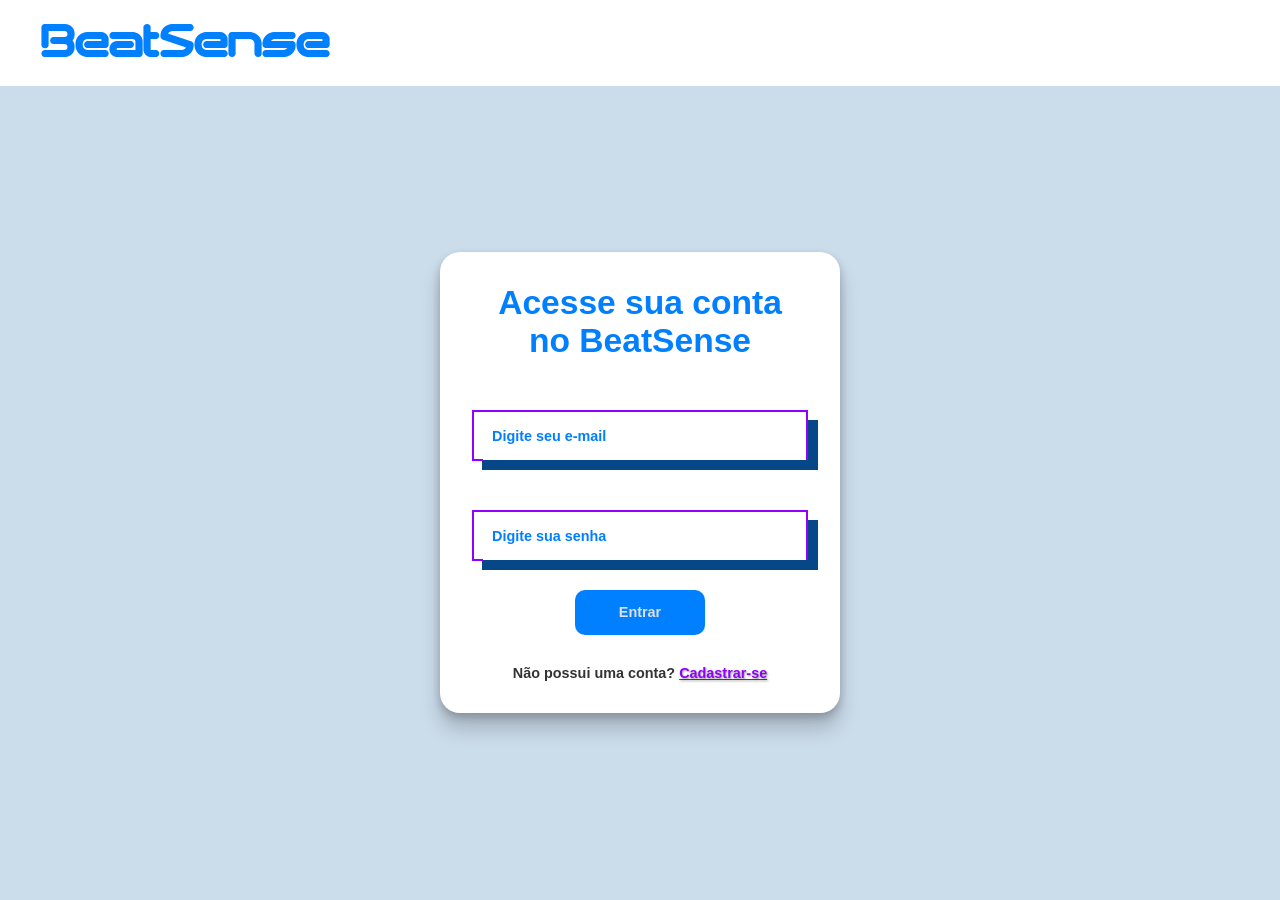
<file: src/index.html>
<!DOCTYPE html>
<html lang="pt-br">
<head>
    <meta charset="UTF-8">
    <meta name="viewport" content="width=device-width, initial-scale=1.0">
    <meta name="author" content="Breno Neves Nascimento">
    <!--Completar dps-->
    <meta name="description" content="">
    <meta name="keywords" content="">
    <link rel="stylesheet" href="/src/styles/index.css">
    <title>Fazer login no BeatSense</title>
</head>
<body>
    <div class="container">
        <a class="titulo" href="/src/paginicial.php"><h1>BeatSense</h1></a>
    </div>
    <div class="caixa-login">
        <div class="login">
            <div class="h2">
                <h2>Acesse sua conta</h2>
                <h2> no BeatSense</h2>
            </div>

            <form action="/src/servers/login.php" method="get">

                <div class="space">
                    <div class="wrapper">
                        <input type="email" class="input" id="email" name="e-mail" required>
                        <label class="label" for="email">Digite seu e-mail</label>
                        <span class="top-line"></span>
                        <span class="bottom-line"></span>
                    </div>
                </div>

                <div class="space">
                    <div class="wrapper">
                        <input type="password" class="input" id="idpassword" name="password" required>
                        <label class="label" for="idpassword">Digite sua senha</label>
                        <span class="top-line"></span>
                        <span class="bottom-line"></span>   
                    </div>
                </div>

                <button class="enviar" type="submit">Entrar</button>

                <p>Não possui uma conta? <a class="link" href="cadastro.html">Cadastrar-se</a></p>     

            </form>                               
        </div> 
    </div> 
</body>
</html>
</file>
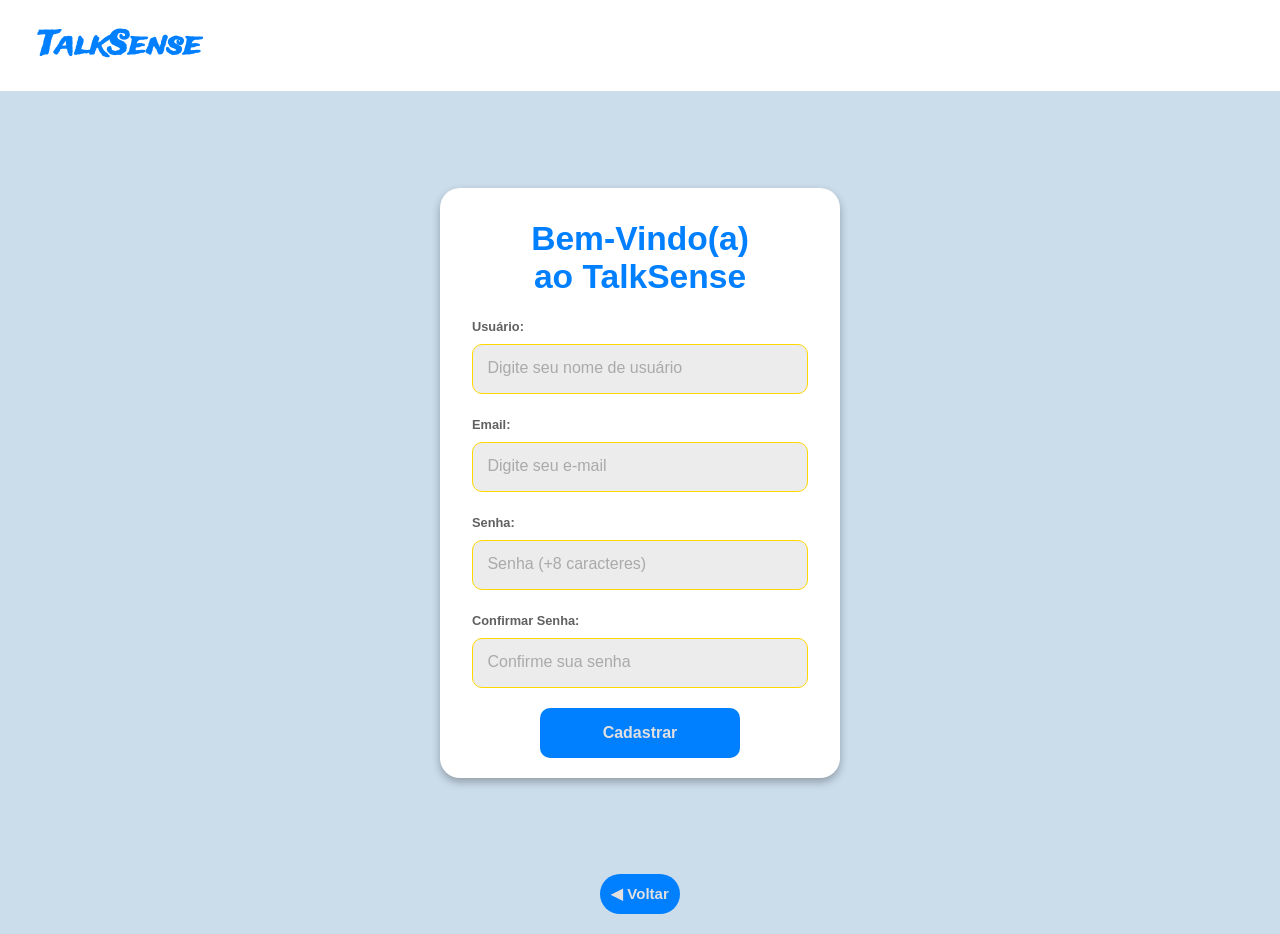
<file: cadastro.html>
<!DOCTYPE html>
<html lang="pt-br">
<head>
    <meta charset="UTF-8">
    <meta name="viewport" content="width=device-width, initial-scale=1.0">
    <meta name="author" content="Breno Neves Nascimento">
    <meta name="description" content="Cadastrar seu e-mail no site">
    <meta name="keywords" content="cadastro, entrar, iniciar sessão">
    <link rel="stylesheet" href="css/cadastro.css">
    <title>Cadastrar-se no TalkSense</title>
</head>
<body>
    <div class="container">
        <a class="titulo" href="main.html"><h1>TalkSense</h1></a>
    </div>
        <div class="caixa-cadastro">
            <div class="cadastro">
                <form action="">
                    <div class="mensagem">    
                        <h2>Bem-Vindo(a)</h2>
                        <h2>ao TalkSense</h2>
                    </div>
                    <div class="input-group">
                        <label for="nome-usuario">Usuário:</label>
                        <input type="text" placeholder=" Digite seu nome de usuário" id="nome-usuario" required>
                    </div>

                    <div class="input-group">
                        <label for="email">Email:</label>
                        <input type="email" id="email" placeholder=" Digite seu e-mail" required>
                    </div>

                    <div class="input-group">  
                        <label for="senha">Senha:</label>
                        <input type="password" placeholder=" Senha (+8 caracteres)" id="senha" required>
                    </div>

                    <div class="input-group">
                        <label for="confirmar-senha">Confirmar Senha:</label>
                        <input type="password" placeholder=" Confirme sua senha" id="confirmar-senha" required>
                    </div>     

                    <button type="submit" class="botao-cadastro">Cadastrar</button>
                        
                </form>
            </div>
        </div>
        <button class="botao-voltar"><a href="login.html">◀ Voltar</a></button>
</body>
</html>
</file>
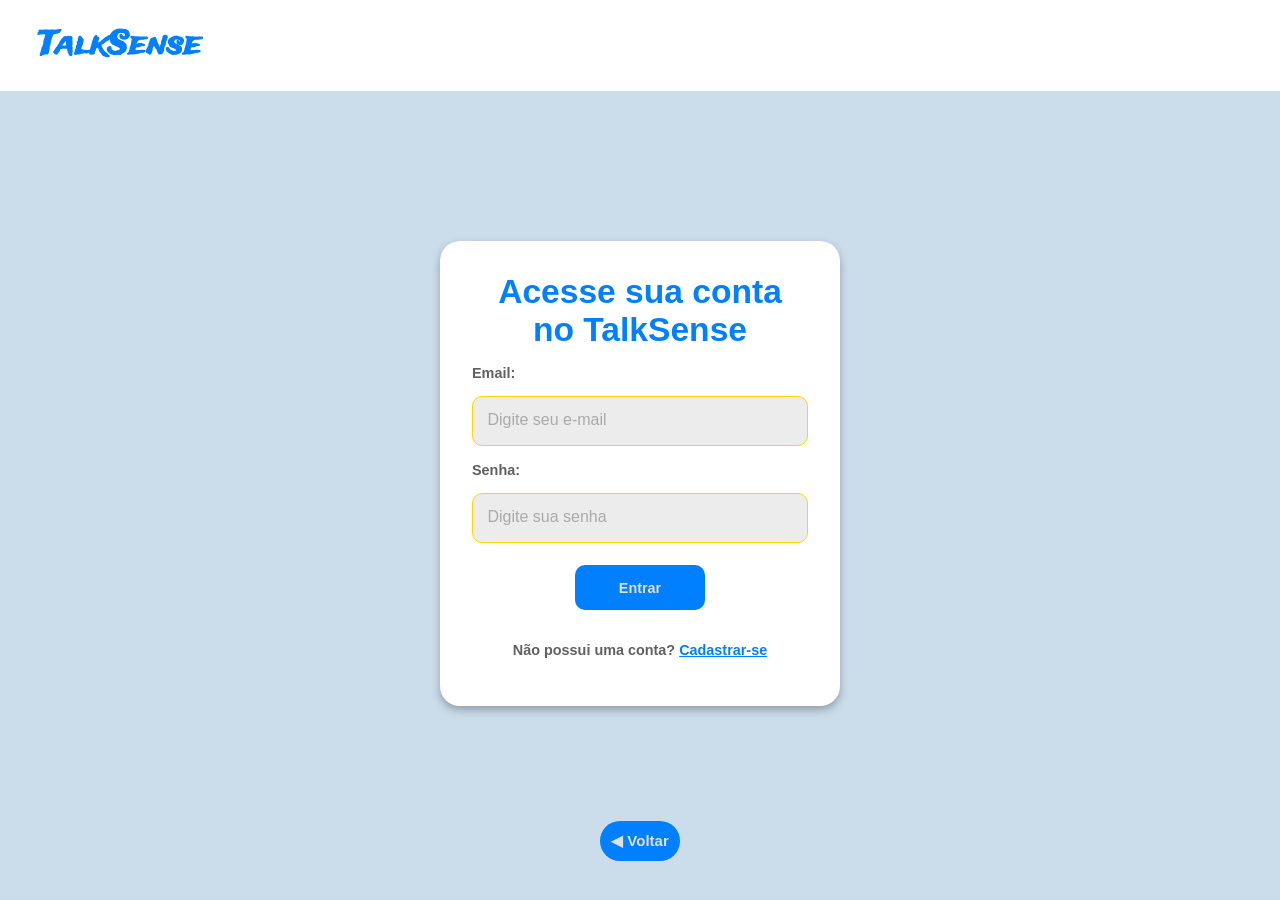
<file: login.html>
<!DOCTYPE html>
<html lang="pt-br">
<head>
    <meta charset="UTF-8">
    <meta name="viewport" content="width=device-width, initial-scale=1.0">
    <meta name="author" content="Breno Neves Nascimento">
    <!--Completar dps-->
    <meta name="description" content="">
    <meta name="keywords" content="">
    <link rel="stylesheet" href="css/Loginstyle.css">
    <title>Fazer login no TalkSense</title>
</head>
<body>
    <div class="container">
        <a class="titulo" href="main.html"><h1>TalkSense</h1></a>
    </div>
        <div class="caixa-login">
            <div class="login">
                <h2>Acesse sua conta</h2>
                <h2> no TalkSense</h2>
                <br>
                <form action="">
                    <label for="email">Email:</label>
                    <input type="email" id="email" placeholder=" Digite seu e-mail" required>
                    <br><br>
                    <label for="senha">Senha:</label>
                    <input type="password" id="senha" placeholder=" Digite sua senha" required>
                    <br><br>
                    <input class="enviar" type="submit" value="Entrar">
                    <br><br>
                    <p>Não possui uma conta? <a class="link" href="cadastro.html">Cadastrar-se</a></p>     
                    <br>   
                </form>                               
            </div> 
        </div> 
       <button class="botao-voltar"><a href="main.html">◀ Voltar</a></button>
</body>
</html>
</file>
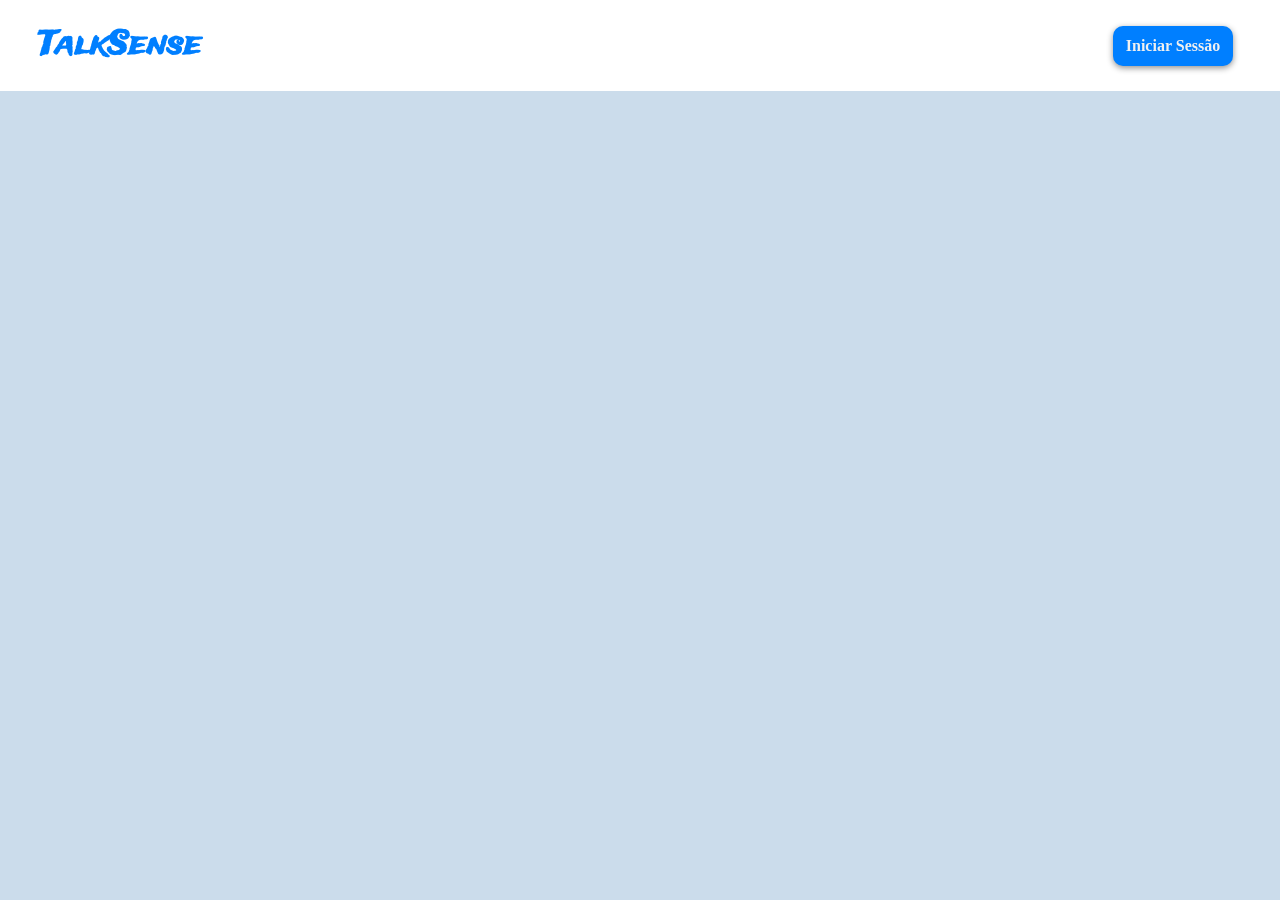
<file: main.html>
<!DOCTYPE html>
<html lang="pt-br">
<head>
    <meta charset="UTF-8">
    <meta name="viewport" content="width=device-width, initial-scale=1.0">
    <meta name="author" content="Breno Neves Nascimento">
    <!--Completar dps-->
    <meta name="description" content="">
    <meta name="keywords" content="">
    <link rel="stylesheet" href="css/mainstyle.css">
    <title>TalkSense</title>
</head>
<body>
    <div class="container">
        <h1>TalkSense</h1> 
        <div class="login-container">
            <a class="login" href="login.html">Iniciar Sessão</a>
        </div>
    </div>
</body> 
</html>
</file>
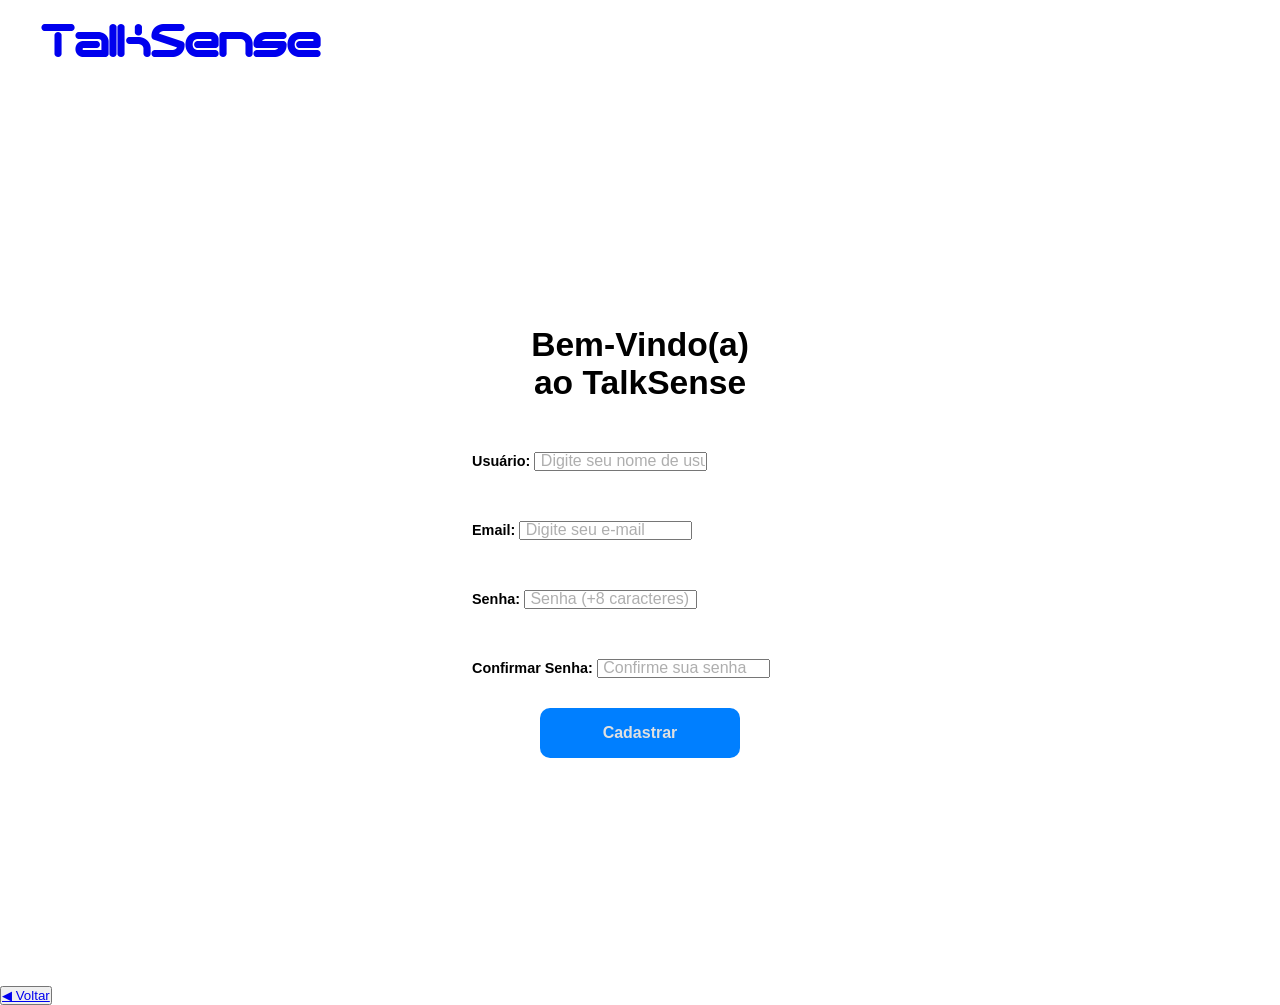
<file: assets/cadastro.html>
<!DOCTYPE html>
<html lang="pt-br">
<head>
    <meta charset="UTF-8">
    <meta name="viewport" content="width=device-width, initial-scale=1.0">
    <meta name="author" content="Breno Neves Nascimento">
    <meta name="description" content="Cadastrar seu e-mail no site">
    <meta name="keywords" content="cadastro, entrar, iniciar sessão">
    <link rel="stylesheet" href="/styles/cadastro.css">
    <title>Cadastrar-se no TalkSense</title>
</head>
<body>
    <div class="container">
        <a class="titulo" href="main.html"><h1>TalkSense</h1></a>
    </div>
        <div class="caixa-cadastro">
            <div class="cadastro">
                <form action="">
                    <div class="mensagem">    
                        <h2>Bem-Vindo(a)</h2>
                        <h2>ao TalkSense</h2>
                    </div>
                    <div class="input-group">
                        <label for="nome-usuario">Usuário:</label>
                        <input type="text" placeholder=" Digite seu nome de usuário" id="nome-usuario" required>
                    </div>

                    <div class="input-group">
                        <label for="email">Email:</label>
                        <input type="email" id="email" placeholder=" Digite seu e-mail" required>
                    </div>

                    <div class="input-group">  
                        <label for="senha">Senha:</label>
                        <input type="password" placeholder=" Senha (+8 caracteres)" id="senha" required>
                    </div>

                    <div class="input-group">
                        <label for="confirmar-senha">Confirmar Senha:</label>
                        <input type="password" placeholder=" Confirme sua senha" id="confirmar-senha" required>
                    </div>     

                    <button type="submit" class="botao-cadastro">Cadastrar</button>
                        
                </form>
            </div>
        </div>
        <button class="botao-voltar"><a href="login.html">◀ Voltar</a></button>
</body>
</html>
</file>
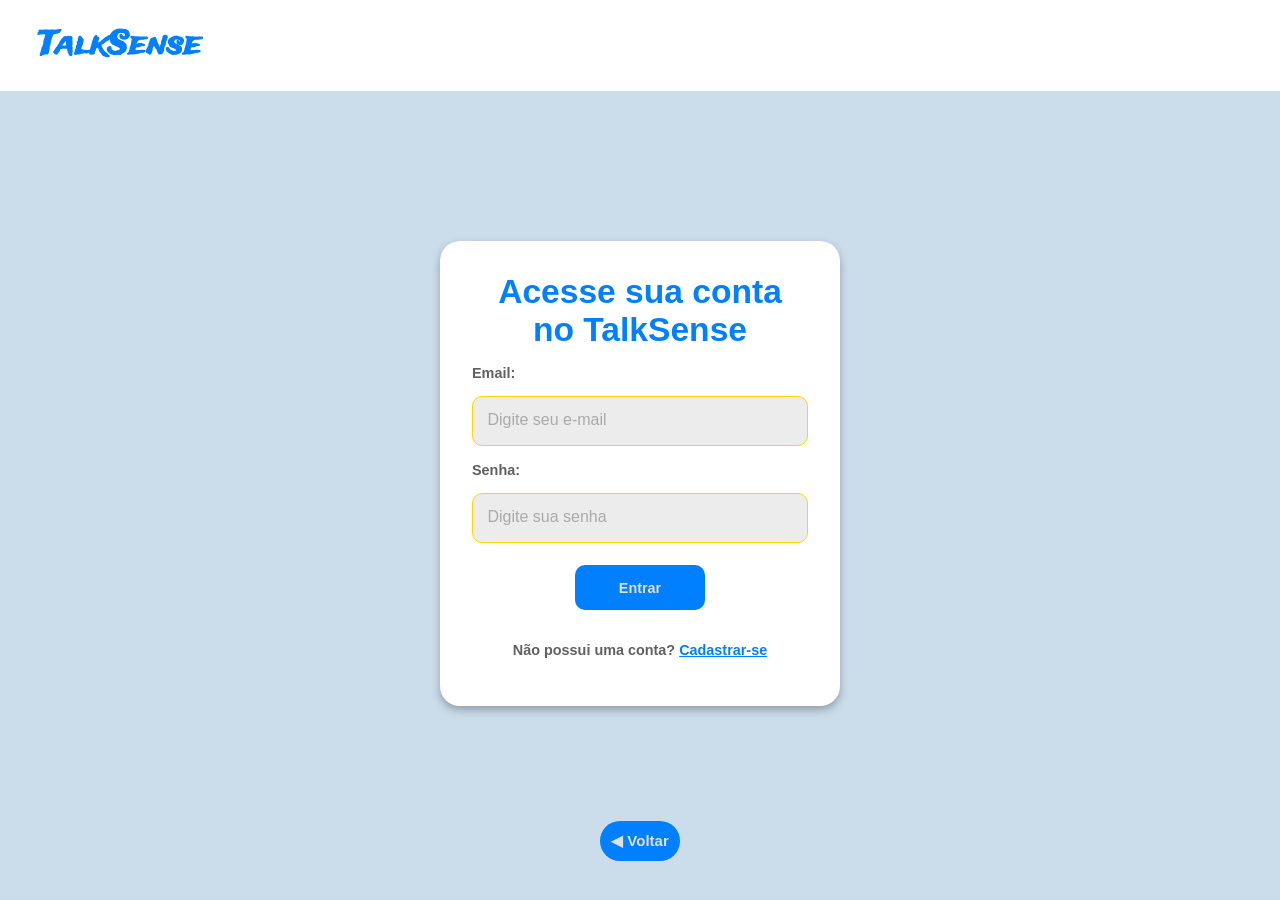
<file: assets/login.html>
<!DOCTYPE html>
<html lang="pt-br">
<head>
    <meta charset="UTF-8">
    <meta name="viewport" content="width=device-width, initial-scale=1.0">
    <meta name="author" content="Breno Neves Nascimento">
    <!--Completar dps-->
    <meta name="description" content="">
    <meta name="keywords" content="">
    <link rel="stylesheet" href="/styles/loginstyle.css">
    <title>Fazer login no TalkSense</title>
</head>
<body>
    <div class="container">
        <a class="titulo" href="main.html"><h1>TalkSense</h1></a>
    </div>
        <div class="caixa-login">
            <div class="login">
                <h2>Acesse sua conta</h2>
                <h2> no TalkSense</h2>
                <br>
                <form action="">
                    <label for="email">Email:</label>
                    <input type="email" id="email" placeholder=" Digite seu e-mail" required>
                    <br><br>
                    <label for="senha">Senha:</label>
                    <input type="password" id="senha" placeholder=" Digite sua senha" required>
                    <br><br>
                    <input class="enviar" type="submit" value="Entrar">
                    <br><br>
                    <p>Não possui uma conta? <a class="link" href="cadastro.html">Cadastrar-se</a></p>     
                    <br>   
                </form>                               
            </div> 
        </div> 
       <button class="botao-voltar"><a href="main.html">◀ Voltar</a></button>
</body>
</html>
</file>
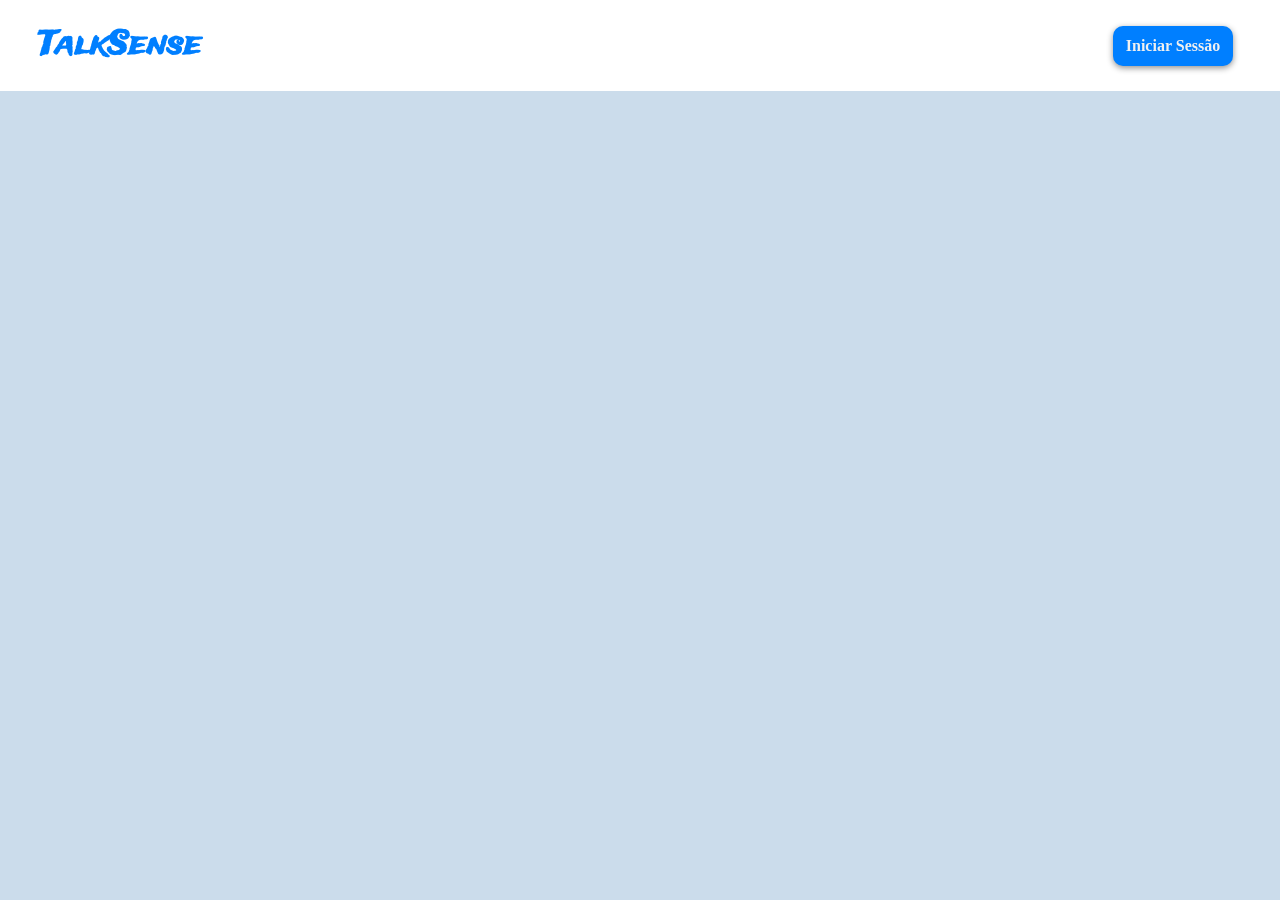
<file: assets/main.html>
<!DOCTYPE html>
<html lang="pt-br">
<head>
    <meta charset="UTF-8">
    <meta name="viewport" content="width=device-width, initial-scale=1.0">
    <meta name="author" content="Breno Neves Nascimento">
    <!--Completar dps-->
    <meta name="description" content="">
    <meta name="keywords" content="">
    <link rel="stylesheet" href="/styles/mainstyle.css">
    <title>TalkSense</title>
</head>
<body>
    <div class="container">
        <h1>TalkSense</h1> 
        <div class="login-container">
            <a class="login" href="login.html">Iniciar Sessão</a>
        </div>
    </div>
</body> 
</html>
</file>
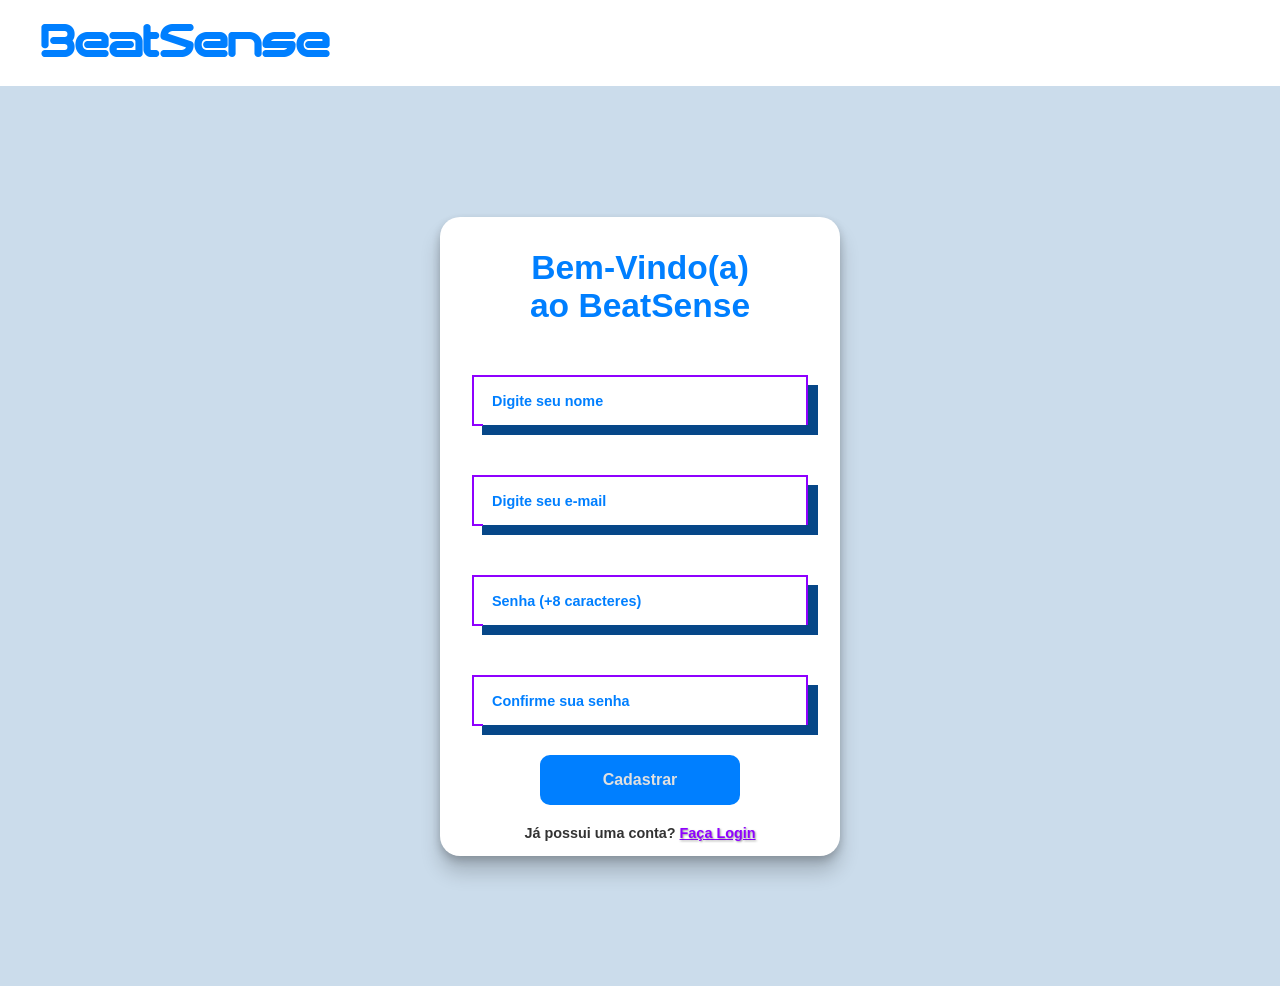
<file: src/cadastro.html>
<!DOCTYPE html>
<html lang="pt-br">
<head>
    <meta charset="UTF-8">
    <meta name="viewport" content="width=device-width, initial-scale=1.0">
    <meta name="author" content="Breno Neves Nascimento">
    <meta name="description" content="Cadastrar seu e-mail no site">
    <meta name="keywords" content="cadastro, entrar, iniciar sessão">
    <link rel="stylesheet" href="/src/styles/cadastro.css">
    <title>Cadastrar-se no BeatSense</title>
</head>
<body>
    <div class="container">
        <a class="titulo" href="/src/index.html"><h1>BeatSense</h1></a>
    </div>
        <div class="caixa-cadastro">
            <div class="cadastro">
                
                    <div class="mensagem">    
                        <h2>Bem-Vindo(a)</h2>
                        <h2>ao BeatSense</h2>
                    </div>
                    
                    <form action="/src/servers/cadastrar.php" method="post">

                    <div class="input-group">
                        <div class="wrapper">
                            <input type="text" class="input" id="text" name="nome" required>
                            <label class="label" for="text">Digite seu nome</label>
                            <span class="top-line"></span>
                            <span class="bottom-line"></span>
                        </div>
                    </div>

                    <div class="input-group">
                        <div class="wrapper">
                            <input type="email" class="input" id="email" name="e-mail" required>
                            <label class="label" for="email">Digite seu e-mail</label>
                            <span class="top-line"></span>
                            <span class="bottom-line"></span>
                        </div>
                    </div>

                    <div class="input-group">  
                        <div class="wrapper">
                            <input type="password" class="input" id="idpassword" name="password" required>
                            <label class="label" for="idpassword">Senha (+8 caracteres)</label>
                            <span class="topline"></span>
                            <span class="bottom-line"></span>
                        </div>
                    </div>

                    <div class="input-group">
                        <div class="wrapper">
                            <input type="password" class="input" id="confirmpassword" name="password" required>
                            <label class="label" for="confirmpassword">Confirme sua senha</label>
                            <span class="top--line"></span>
                            <span class="bottom-line"></span>
                        </div>
                    </div>     

                    <button type="submit" class="botao-cadastro">Cadastrar</button>
                        
                    <p>Já possui uma conta? <a class="link" href="/src/index.html">Faça Login</a></p>
                
                </form>
            </div>
        </div>
            
</body>
</html>
</file>
<file: src/styles/index.css>
@font-face {
    font-family: 'Quantum';
    src: url('../fonts/quantum/quantrnd.ttf') format('truetype');
    font-weight: normal;
    font-style: normal;
}

*{
    margin: 0;
    padding: 0;
    box-sizing: border-box;
}

h1{
    color: #007FFF;
    font-family:'Quantum', Times, serif;
    font-size: 42px;
    margin: 0;
    padding: 0;
    margin-left: 15px;
    font-weight: 500;
    transform: translateY(2px);
}

.titulo{
    text-decoration: none;
}

.container{
    background-color: #fff;
    display: flex;
    position: relative;
    align-items: center;
    padding: 22px;
    padding-left: 2%;
}

body{
    background-color: rgba(0, 87, 158, 0.205);
    font-family: Arial, Helvetica, sans-serif;
}

h2{
    text-align: center;
    color: #007FFF;
    font-size: 2.1rem;
}

.h2 {
    margin-bottom: 40px;
}

.caixa-login{
    display: flex;
    justify-content: center;
    align-items: center;
    flex-direction: column;
    min-height: 88vh;
    position: relative;
}

.login{
    color: rgba(80, 80, 80, 0.911);
    border-radius: 20px;
    background-color: #fff;
    padding: 2rem;
    width: 100%;
    max-width: 400px;
    font-size: 0.9rem;
    font-weight: bold;
    box-shadow: 0 4px 8px rgba(0, 0, 0, 0.2), 0 16px 20px rgba(0, 0, 0, 0.19);
}

.space {
    margin-top: 50px;
}

.enviar{
    display: flex;
    justify-content: center;
    align-items: center;
    text-align: center;
    margin-left: 103px;
    width: 130px;
    height: 45px;
    background-color: #007FFF;
    border: none;
    color:  #E0E0E0;
    font-size: 0.9rem;
    font-weight: bold;
    transition: 0.2s;
    cursor: pointer;
    border-radius: 10px;
    margin-top: 30px;
    margin-bottom: 30px;
}

.enviar:hover{
    background-color: #0059b3;
    margin-left: 99px;
    box-shadow: 5px 3px 4px rgba(0, 0, 0, 0.418);
}

p{
    margin-top: 20px;
    text-align: center;
    color: #333;
}

.link{
    color:#8F00FF;
    text-shadow: 1px 1px 2px rgba(0, 0, 0, 0.4);
}

.link:hover{
    color:  #490081;
}

.botao-voltar a{
    text-decoration: none;
    color: #E0E0E0;
}

.botao-voltar{
    display: flex;
    justify-content: center;
    align-items: center;
    position: relative;
    margin: auto;
    top: -35px;
    right: -8px;
    border: none;
    font-weight: bold;
    font-size: 15px;
    background-color: #007FFF;
    border-radius: 20px;
    max-width: 80px;
    width: 100%;
    height: 40px;
    cursor: pointer;
    transition: 0.2s;

}

.botao-voltar:hover{
    background-color: #0059b3;
    right: -4px;
    box-shadow: 5px 3px 3px rgba(0, 0, 0, 0.418);
}

/* Animações e-mail e senha*/

.wrapper {
    position: relative;
}

.wrapper .input {
    height: 50px;
    width: 100%;
    max-width: 400px;
    padding: 10px;
    background-color:none;
    outline: none;
    border: 2px solid #8F00FF;
    border-top: 0;
    border-bottom: 0;
    box-shadow: 10px 10px 0px #064788;
    transition: 0.5s;
}

.wrapper .label {
    position: absolute;
    top: 18px;
    left: 20px;
    color: #007fff;
    transition: 0.6s;
}

.wrapper .top-line {
    position: absolute;
    border: 1px solid #8F00FF;
    width: 100%;
    top: 0;
    right: 0;
    transition: 0.5s;
}

.wrapper .bottom-line {
    position: absolute;
    border: 1px solid #8F00FF;
    width: 11px;
    bottom: -1px;
    left: 0;
    transition: 0.75s;
}

.wrapper .input:focus,
.wrapper .input:valid {
    box-shadow: none;
}

.wrapper .input:focus ~ .label,
.wrapper .input:valid ~ .label {
    top: -8px;
    left: 15px;
}

.wrapper .input:focus ~ .top-line,
.wrapper .input:valid ~ .top-line {
    width: 57%;
}

.wrapper .input:focus ~ .bottom-line,
.wrapper .input:valid ~ .bottom-line {
    width: 100%;
}

.wrapper .label:hover {
    cursor:auto;
}

@media (max-width: 1024px) {
    h1 {
        font-size: 38px;
    }
    .container {
        align-items: center;
    }

    .wrapper .input:focus ~ .top-line,
    .wrapper .input:valid ~ .top-line {
    width: 55%;
}

}

@media (max-width: 768px) {
    h1 {
        font-size: 35px;
    }
    .login {
        max-width: 350px;
        padding: 1.5rem;
    }
    .enviar {
        width: 120px;
        height: 40px;
    }
}

@media (max-width: 480px) {
    h1 {
        font-size: 25px;
        margin: 0 10px;
    }
    h2 {
        font-size: 1.8rem;
    }
    .login {
        max-width: 300px;
        padding: 1.2rem;
    }
    .enviar {
        width: 110px;
        height: 38px;
    }
}
</file>
<file: css/cadastro.css>
@import url('https://fonts.googleapis.com/css2?family=Iceberg&family=Trade+Winds&display=swap');
* {
    margin: 0;
    padding: 0;
    box-sizing: border-box;
}
h1{
    color: #007FFF;
    font-family: "Trade Winds", serif;
}
.titulo{
    text-decoration: none;
}
.container{
    background-color: #fff;
    display: flex;
    position: relative;
    align-items: center;
    padding: 22px;
    padding-left: 3%;
}
body{
    background-color: rgba(0, 87, 158, 0.205);
    font-family: Arial, sans-serif;
}
::placeholder {
    color: rgba(148, 148, 148, 0.76);
    font-size: 1rem;
}
h2 {
    font-size: 2.1rem;
    color: #007FFF;
    text-align: center;

}
.caixa-cadastro{
    display: flex;
    justify-content: center;
    align-items: center; 
    flex-direction: column;
    min-height: 87vh;
}
.cadastro {
    color: rgba(80, 80, 80, 0.911);
    background-color: #fff;
    font-size: 0.8rem;
    font-weight: bold;
    width: 90%;
    max-width: 400px;
    border-radius: 20px;
    padding: 2rem;
    box-shadow: 0 4px 8px rgba(0, 0, 0, 0.288);
    padding-bottom: 10px;
}
input {
    margin-top: 10px;
    background-color: rgba(170, 170, 170, 0.219);
    height: 50px;
    width: 100%;
    max-width: 400px;
    border-radius: 10px;
    border: 1px solid #FFD700;
    padding: 10px;
}
.botao-cadastro { 
    display:flex;
    justify-content: center;
    margin: auto;
    align-items: center;
    text-align: center;
    background-color: #007FFF;
    font-size: 1rem;
    font-weight: bold;
    color: #E0E0E0;
    border: none;
    border-radius: 10px;
    cursor: pointer;
    transition: 0.3s;
    height: 50px;
    width: 200px;
    margin-top: 20px;
    margin-bottom: 10px;
}
.botao-cadastro:hover {
    background-color: #005BB5;
    height: 53px;
    width: 203px;
    box-shadow: 0px 4px 8px rgba(0, 0, 0, 0.418);
}
.botao-voltar {
    display: flex;
    margin: auto;
    border: none;
    justify-content: center;
    align-items: center;
    text-align: center;
    background-color: #007FFF;
    color: #E0E0E0;
    text-decoration: none;
    border-radius: 20px;
    cursor: pointer;
    font-weight: bold;
    font-size: 15px;
    width: 80px;
    height: 40px;
    transition: 0.2s;
    margin-bottom: 20px;
}
.botao-voltar:hover{
    background-color: #005BB5;
    width: 82px;
    height: 42px;
    box-shadow: 0px 4px 8px rgba(0, 0, 0, 0.418);
}
.botao-voltar a{
    text-decoration: none;
    color: #E0E0E0;
}
.mensagem{
    margin-bottom: 20px;
}
.input-group{
    margin-top: 23px;
    margin-bottom: 10px;
}
</file>
<file: css/Loginstyle.css>
@import url('https://fonts.googleapis.com/css2?family=Iceberg&family=Trade+Winds&display=swap');
*{
    margin: 0;
    padding: 0;
    box-sizing: border-box;
}
h1{
    color: #007FFF;
    font-family: "Trade Winds", serif;
}
.titulo{
    text-decoration: none;
}
.container{
    background-color: #fff;
    display: flex;
    position: relative;
    align-items: center;
    padding: 22px;
    padding-left: 3%;
}
body{
    background-color: rgba(0, 87, 158, 0.205);
    font-family: Arial, Helvetica, sans-serif;
}
h2{
    text-align: center;
    color: #007FFF;
    font-size: 2.1rem;
}
.caixa-login{
    display: flex;
    justify-content: center;
    align-items: center;
    flex-direction: column;
    min-height: 85vh;
    position: relative;
}
.login{
    color: rgba(80, 80, 80, 0.911);
    border-radius: 20px;
    background-color: #fff;
    padding: 2rem;
    max-width: 400px;
    font-size: 0.9rem;
    font-weight: bold;
    box-shadow: 0 4px 8px rgba(0, 0, 0, 0.281);
}
::placeholder{
    color:  rgba(148, 148, 148, 0.76);
    font-size: 1rem;
}
input{
    background-color: rgba(170, 170, 170, 0.219);
    border: 1px solid #FFD700;
    max-width: 100%;
    width: 400px;
    height: 50px;
    padding: 10px;
    border-radius: 10px;
    margin-top: 4.5%;
}
.enviar{
    display: flex;
    justify-content: center;
    align-items: center;
    text-align: center;
    margin: auto;
    width: 130px;
    height: 45px;
    background-color: #007FFF;
    border: none;
    color:  #E0E0E0;
    font-size: 0.9rem;
    font-weight: bold;
    margin-top: 2%;
    transition: 0.2s;
    cursor: pointer;
    border-radius: 10px;
}
.enviar:hover{
    background-color: #0059b3;
    width: 138px;
    height: 48px;
    box-shadow: 0px 4px 8px rgba(0, 0, 0, 0.418);
}
p{
    text-align: center;
}
.link{
    color:#007FFF;
}
.link:hover{
    color:  #0059b3;
}
.botao-voltar a{
    text-decoration: none;
    color: #E0E0E0;
}
.botao-voltar{
    display: flex;
    position: relative;
    margin: auto;
    top: -35px;
    border: none;
    font-weight: bold;
    font-size: 15px;
    display:flex;
    justify-content: center;
    align-items: center;
    text-align: center;
    background-color: #007FFF;
    border-radius: 20px;
    max-width: 100%;
    width: 80px;
    height: 40px;
    cursor: pointer;
    transition: 0.2s;
}
.botao-voltar:hover{
    background-color: #0059b3;
    width: 85px;
    height: 45px;
    box-shadow: 0px 4px 8px rgba(0, 0, 0, 0.418);
}
</file>
<file: css/mainstyle.css>
@import url('https://fonts.googleapis.com/css2?family=Iceberg&family=Trade+Winds&display=swap');
*{
    margin: 0%;
    padding: 0%;
    box-sizing: border-box;
}
body{
    background-color: rgba(0, 87, 158, 0.205);
    margin: 0%;
    padding: 0%;
}
h1{
    color: #007FFF;
    font-family: "Trade Winds", serif;
}
.container{
    background-color: #fff;
    display: flex;
    position: relative;
    align-items: center;
    padding: 22px;
    padding-left: 3%;

}
.login-container{
    display: flex;
    align-items: center;
}
.login{
    display: flex;
    justify-content: center;
    align-items: center;
    text-align: center;
    text-decoration: none;
    color: #f0f0f0;
    background-color: #007FFF;
    width: 120px;
    height: 40px;
    border-radius: 10px;
    font-weight: bold;
    position: absolute;
    right: 47px;
    transition: 0.2s;
    box-shadow: 0px 2px 6px rgba(0, 0, 0, 0.445);
}
.login:hover{
    background-color: #44a0fc;
}
</file>
<file: styles/cadastro.css>
@font-face {
    font-family: 'Quantum';
    src: url('../fonts/quantum/quantrnd.ttf') format('truetype');
    font-weight: normal;
    font-style: normal;
}

*{
    margin: 0;
    padding: 0;
    box-sizing: border-box;
}

h1{
    color: var(--bs-brand);
    font-family:'Quantum', Times, serif;
    font-size: 42px;
    margin: 0;
    padding: 0;
    margin-left: 15px;
    font-weight: 500;
    transform: translateY(2px);
}

.titulo{
    text-decoration: none;
}

.container{
    background-color: var(--bs-surface); 
    display: flex;
    position: relative;
    align-items: center;
    padding: 22px;
    padding-left: 2%;
}

body{
    background-color: var(--bs-body-bg-tint);
    font-family: Arial, sans-serif;
    color: var(--bs-text-primary);
    transition: background-color 0.3s ease, color 0.3s ease;
}

::placeholder {
    color: rgba(148, 148, 148, 0.76);
    font-size: 1rem;
}

h2 {
    font-size: 2.1rem;
    color: var(--bs-brand);
    text-align: center;

}

.caixa-cadastro{
    display: flex;
    justify-content: center;
    align-items: center; 
    flex-direction: column;
    min-height: 100vh;
}

.cadastro {
    color: var(--bs-text-muted);
    background-color: var(--bs-surface);
    font-size: 0.9rem;
    font-weight: bold;
    width: 100%;
    max-width: 400px;
    border-radius: 20px;
    padding: 2rem;
    box-shadow: 0 4px 8px var(--bs-shadow-color), 0 16px 20px var(--bs-shadow-color);
    padding-bottom: 10px;
}

.botao-cadastro { 
    display:flex;
    justify-content: center;
    align-items: center;
    text-align: center;
    background-color: #007FFF;
    font-size: 1rem;
    font-weight: bold;
    color: #E0E0E0;
    border: none;
    border-radius: 10px;
    cursor: pointer;
    height: 50px;
    width: 200px;
    margin-left: 68px;
    margin-top: 20px;
    margin-bottom: 10px;
    transition: 0.2s;
}

.botao-cadastro:hover {
    background-color: #005BB5;
    margin-left: 65px;
    box-shadow: 8px 4px 4px rgba(0, 0, 0, 0.418);
}

p{
    margin: 20px 0px 5px;
    text-align: center;
    color: var(--bs-text-secondary);
}

.link{
    color: var(--bs-link-accent);
    text-shadow: 1px 1px 2px rgba(0, 0, 0, 0.4);
}

.link:hover{
    color: var(--bs-link-accent-hover);
}

.mensagem{
    margin-bottom: 20px;
}

.input-group{
    margin-top: 50px;
    margin-bottom: 30px;
}

/* Animação */

.wrapper {
    position: relative;
}

.wrapper .input {
    height: 50px;
    width: 100%;
    max-width: 400px;
    padding: 10px;
    background-color:none;
    outline: none;
    border: 2px solid var(--bs-input-border);
    border-top: 0;
    border-bottom: 0;
    box-shadow: 10px 10px 0px var(--bs-input-shadow);
    background-color: var(--bs-surface);
    color: var(--bs-text-primary);
    transition: 0.5s;
}

.wrapper .label {
    position: absolute;
    top: 18px;
    left: 20px;
    color: var(--bs-brand);
    transition: 0.6s;
}

.wrapper .top-line {
    position: absolute;
    border: 1px solid var(--bs-input-border);
    width: 100%;
    top: 0;
    right: 0;
    transition: 0.5s;
}

.wrapper .bottom-line {
    position: absolute;
    border: 1px solid var(--bs-input-border);
    width: 11px;
    bottom: -1px;
    left: 0;
    transition: 0.75s;
}

.wrapper .input:focus,
.wrapper .input:valid {
    box-shadow: none;
}

.wrapper .input:focus ~ .label,
.wrapper .input:valid ~ .label {
    top: -8px;
    left: 15px;
}

.wrapper .input:focus ~ .top-line,
.wrapper .input:valid ~ .top-line {
    width: 59%;
}

.wrapper .input:focus ~ .bottom-line,
.wrapper .input:valid ~ .bottom-line {
    width: 100%;
}

.wrapper .label:hover {
    cursor:auto;
}

/* Senha (+8 caracteres) */

.wrapper .topline {
    position: absolute;
    border: 1px solid var(--bs-input-border);
    width: 100%;
    top: 0;
    right: 0;
    transition: 0.5s;
}

.wrapper .input:focus ~ .topline, 
.wrapper .input:valid ~ .topline {
    width: 58%;
}

/* Confirmar senha */

.wrapper .top--line {
    position: absolute;
    border: 1px solid var(--bs-input-border);
    width: 100%;
    top: 0;
    right: 0;
    transition: 0.5s;
}

.wrapper .input:focus ~ .top--line, 
.wrapper .input:valid ~ .top--line {
    width: 52%;
}

@media (max-width: 1024px) {
    h1 {
        font-size: 35px;
    }
    .container {
        align-items: center;
    }

    
}

@media (max-width: 768px) {
    h1 {
        font-size: 31px;
    }
    .login {
        max-width: 350px;
        padding: 1.5rem;
    }
    .enviar {
        width: 120px;
        height: 40px;
    }
}

@media (max-width: 480px) {
    h1 {
        font-size: 31px;
        margin: 0 10px;
    }
    h2 {
        font-size: 1.8rem;
    }
    .login {
        max-width: 300px;
        padding: 1.2rem;
    }
    .enviar {
        width: 110px;
        height: 38px;
    }
}
</file>
<file: styles/loginstyle.css>
@import url('https://fonts.googleapis.com/css2?family=Iceberg&family=Trade+Winds&display=swap');
*{
    margin: 0;
    padding: 0;
    box-sizing: border-box;
}
h1{
    color: #007FFF;
    font-family: "Trade Winds", serif;
}
.titulo{
    text-decoration: none;
}
.container{
    background-color: #fff;
    display: flex;
    position: relative;
    align-items: center;
    padding: 22px;
    padding-left: 3%;
}
body{
    background-color: rgba(0, 87, 158, 0.205);
    font-family: Arial, Helvetica, sans-serif;
}
h2{
    text-align: center;
    color: #007FFF;
    font-size: 2.1rem;
}
.caixa-login{
    display: flex;
    justify-content: center;
    align-items: center;
    flex-direction: column;
    min-height: 85vh;
    position: relative;
}
.login{
    color: rgba(80, 80, 80, 0.911);
    border-radius: 20px;
    background-color: #fff;
    padding: 2rem;
    max-width: 400px;
    font-size: 0.9rem;
    font-weight: bold;
    box-shadow: 0 4px 8px rgba(0, 0, 0, 0.281);
}
::placeholder{
    color:  rgba(148, 148, 148, 0.76);
    font-size: 1rem;
}
input{
    background-color: rgba(170, 170, 170, 0.219);
    border: 1px solid #FFD700;
    max-width: 100%;
    width: 400px;
    height: 50px;
    padding: 10px;
    border-radius: 10px;
    margin-top: 4.5%;
}
.enviar{
    display: flex;
    justify-content: center;
    align-items: center;
    text-align: center;
    margin: auto;
    width: 130px;
    height: 45px;
    background-color: #007FFF;
    border: none;
    color:  #E0E0E0;
    font-size: 0.9rem;
    font-weight: bold;
    margin-top: 2%;
    transition: 0.2s;
    cursor: pointer;
    border-radius: 10px;
}
.enviar:hover{
    background-color: #0059b3;
    width: 138px;
    height: 48px;
    box-shadow: 0px 4px 8px rgba(0, 0, 0, 0.418);
}
p{
    text-align: center;
}
.link{
    color:#007FFF;
}
.link:hover{
    color:  #0059b3;
}
.botao-voltar a{
    text-decoration: none;
    color: #E0E0E0;
}
.botao-voltar{
    display: flex;
    position: relative;
    margin: auto;
    top: -35px;
    border: none;
    font-weight: bold;
    font-size: 15px;
    display:flex;
    justify-content: center;
    align-items: center;
    text-align: center;
    background-color: #007FFF;
    border-radius: 20px;
    max-width: 100%;
    width: 80px;
    height: 40px;
    cursor: pointer;
    transition: 0.2s;
}
.botao-voltar:hover{
    background-color: #0059b3;
    width: 85px;
    height: 45px;
    box-shadow: 0px 4px 8px rgba(0, 0, 0, 0.418);
}
</file>
<file: styles/mainstyle.css>
@import url('https://fonts.googleapis.com/css2?family=Iceberg&family=Trade+Winds&display=swap');
*{
    margin: 0%;
    padding: 0%;
    box-sizing: border-box;
}
body{
    background-color: rgba(0, 87, 158, 0.205);
    margin: 0%;
    padding: 0%;
}
h1{
    color: #007FFF;
    font-family: "Trade Winds", serif;
}
.container{
    background-color: #fff;
    display: flex;
    position: relative;
    align-items: center;
    padding: 22px;
    padding-left: 3%;

}
.login-container{
    display: flex;
    align-items: center;
}
.login{
    display: flex;
    justify-content: center;
    align-items: center;
    text-align: center;
    text-decoration: none;
    color: #f0f0f0;
    background-color: #007FFF;
    width: 120px;
    height: 40px;
    border-radius: 10px;
    font-weight: bold;
    position: absolute;
    right: 47px;
    transition: 0.2s;
    box-shadow: 0px 2px 6px rgba(0, 0, 0, 0.445);
}
.login:hover{
    background-color: #44a0fc;
}
</file>
<file: src/styles/cadastro.css>
@font-face {
    font-family: 'Quantum';
    src: url('../fonts/quantum/quantrnd.ttf') format('truetype');
    font-weight: normal;
    font-style: normal;
}

*{
    margin: 0;
    padding: 0;
    box-sizing: border-box;
}

h1{
    color: #007FFF;
    font-family:'Quantum', Times, serif;
    font-size: 42px;
    margin: 0;
    padding: 0;
    margin-left: 15px;
    font-weight: 500;
    transform: translateY(2px);
}

.titulo{
    text-decoration: none;
}

.container{
    background-color: #fff; 
    display: flex;
    position: relative;
    align-items: center;
    padding: 22px;
    padding-left: 2%;
}

body{
    background-color: rgba(0, 87, 158, 0.205);
    font-family: Arial, sans-serif;
}

::placeholder {
    color: rgba(148, 148, 148, 0.76);
    font-size: 1rem;
}

h2 {
    font-size: 2.1rem;
    color: #007FFF;
    text-align: center;

}

.caixa-cadastro{
    display: flex;
    justify-content: center;
    align-items: center; 
    flex-direction: column;
    min-height: 100vh;
}

.cadastro {
    color: rgba(80, 80, 80, 0.911);
    background-color: #fff;
    font-size: 0.9rem;
    font-weight: bold;
    width: 100%;
    max-width: 400px;
    border-radius: 20px;
    padding: 2rem;
    box-shadow: 0 4px 8px rgba(0, 0, 0, 0.2), 0 16px 20px rgba(0, 0, 0, 0.19);
    padding-bottom: 10px;
}

.botao-cadastro { 
    display:flex;
    justify-content: center;
    align-items: center;
    text-align: center;
    background-color: #007FFF;
    font-size: 1rem;
    font-weight: bold;
    color: #E0E0E0;
    border: none;
    border-radius: 10px;
    cursor: pointer;
    height: 50px;
    width: 200px;
    margin-left: 68px;
    margin-top: 20px;
    margin-bottom: 10px;
    transition: 0.2s;
}

.botao-cadastro:hover {
    background-color: #005BB5;
    margin-left: 65px;
    box-shadow: 8px 4px 4px rgba(0, 0, 0, 0.418);
}

p{
    margin: 20px 0px 5px;
    text-align: center;
    color: #333;
}

.link{
    color:#8F00FF;
    text-shadow: 1px 1px 2px rgba(0, 0, 0, 0.4);
}

.link:hover{
    color:  #490081;
}

.mensagem{
    margin-bottom: 20px;
}

.input-group{
    margin-top: 50px;
    margin-bottom: 30px;
}

/* Animação */

.wrapper {
    position: relative;
}

.wrapper .input {
    height: 50px;
    width: 100%;
    max-width: 400px;
    padding: 10px;
    background-color:none;
    outline: none;
    border: 2px solid #8F00FF;
    border-top: 0;
    border-bottom: 0;
    box-shadow: 10px 10px 0px #064788;
    transition: 0.5s;
}

.wrapper .label {
    position: absolute;
    top: 18px;
    left: 20px;
    color: #007fff;
    transition: 0.6s;
}

.wrapper .top-line {
    position: absolute;
    border: 1px solid #8F00FF;
    width: 100%;
    top: 0;
    right: 0;
    transition: 0.5s;
}

.wrapper .bottom-line {
    position: absolute;
    border: 1px solid #8F00FF;
    width: 11px;
    bottom: -1px;
    left: 0;
    transition: 0.75s;
}

.wrapper .input:focus,
.wrapper .input:valid {
    box-shadow: none;
}

.wrapper .input:focus ~ .label,
.wrapper .input:valid ~ .label {
    top: -8px;
    left: 15px;
}

.wrapper .input:focus ~ .top-line,
.wrapper .input:valid ~ .top-line {
    width: 59%;
}

.wrapper .input:focus ~ .bottom-line,
.wrapper .input:valid ~ .bottom-line {
    width: 100%;
}

.wrapper .label:hover {
    cursor:auto;
}

/* Senha (+8 caracteres) */

.wrapper .topline {
    position: absolute;
    border: 1px solid #8F00FF;
    width: 100%;
    top: 0;
    right: 0;
    transition: 0.5s;
}

.wrapper .input:focus ~ .topline, 
.wrapper .input:valid ~ .topline {
    width: 58%;
}

/* Confirmar senha */

.wrapper .top--line {
    position: absolute;
    border: 1px solid #8F00FF;
    width: 100%;
    top: 0;
    right: 0;
    transition: 0.5s;
}

.wrapper .input:focus ~ .top--line, 
.wrapper .input:valid ~ .top--line {
    width: 52%;
}

@media (max-width: 1024px) {
    h1 {
        font-size: 35px;
    }
    .container {
        align-items: center;
    }

    
}

@media (max-width: 768px) {
    h1 {
        font-size: 31px;
    }
    .login {
        max-width: 350px;
        padding: 1.5rem;
    }
    .enviar {
        width: 120px;
        height: 40px;
    }
}

@media (max-width: 480px) {
    h1 {
        font-size: 31px;
        margin: 0 10px;
    }
    h2 {
        font-size: 1.8rem;
    }
    .login {
        max-width: 300px;
        padding: 1.2rem;
    }
    .enviar {
        width: 110px;
        height: 38px;
    }
}
</file>
